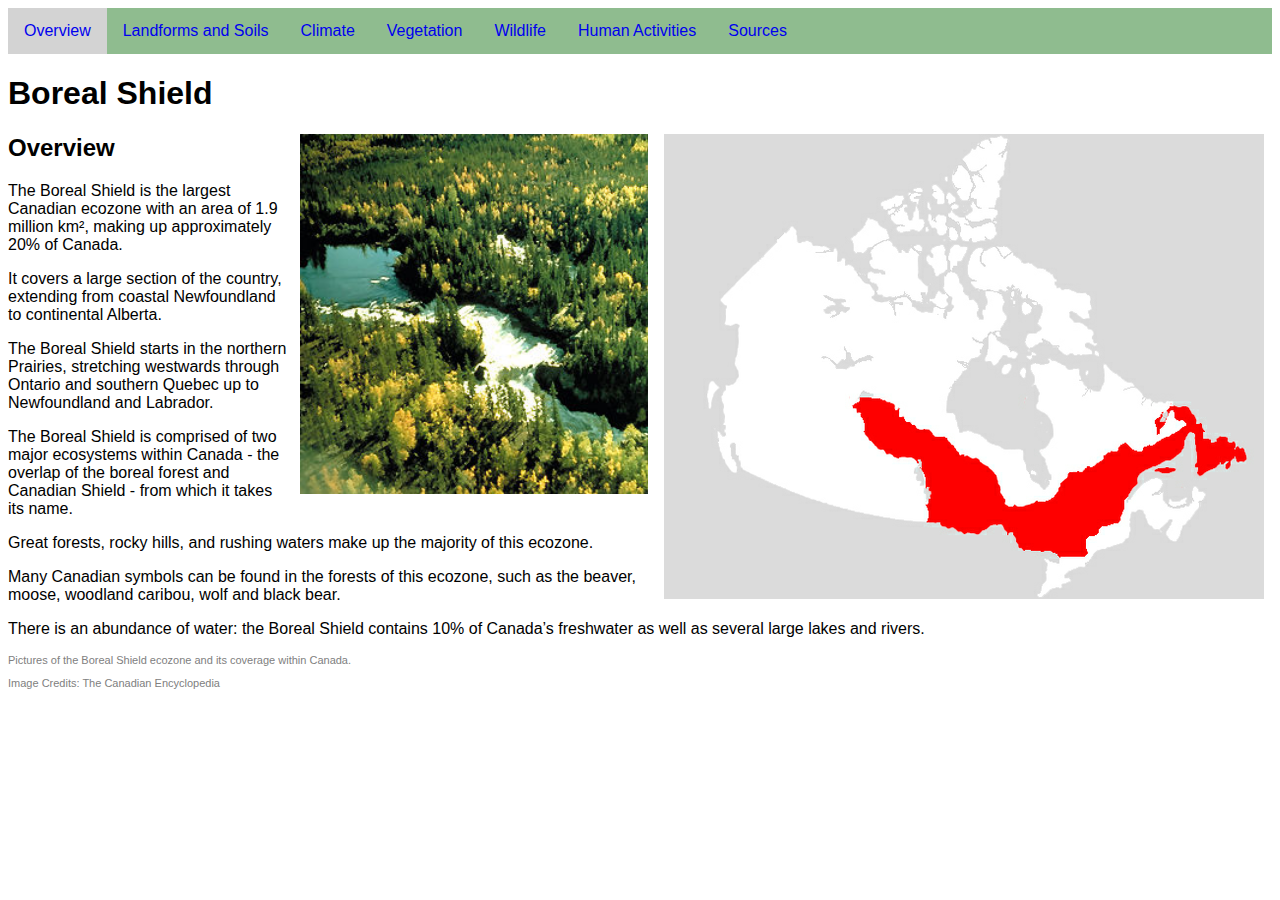
<file: index.html>
﻿<!doctype html>
<html lang="en">
<head>
	<meta charset="UTF-8">
    	<title> Boreal Shield </title>
    	<link rel="stylesheet" type="text/css" href="format.css" />
</head>
<body>
	<ul class="navbar">
  		<li><a href="index.html" id="active">Overview</a></li>
 		<li><a href="landforms.html">Landforms and Soils</a></li>
  		<li><a href="climate.html">Climate</a></li>
 		<li><a href="vegetation.html">Vegetation</a></li>
		<li><a href="wildlife.html">Wildlife</a></li>
		<li><a href="humanactivities.html">Human Activities</a></li>
        <li><a href="sources.html">Sources</a></li>
	</ul>
    <h1> Boreal Shield </h1>
    <img id="righty" src="images/ecozonearea.jpg" alt="Picture of the Boreal Shield ecozone" width="600" height="465">
    <img id="righty" src="images/ecozoneimage.jpg" alt="Picture of the Boreal Shield ecozone" width="348" height="360">
    <h2> Overview </h2>
    <p> The Boreal Shield is the largest Canadian ecozone with an area of 1.9 million km&sup2;, making up approximately 20% of Canada. </p>
	<p> It covers a large section of the country, extending from coastal Newfoundland to continental Alberta. </p>
	<p> The Boreal Shield starts in the northern Prairies, stretching westwards through Ontario and southern Quebec up to Newfoundland and Labrador. </p>
	<p> The Boreal Shield is comprised of two major ecosystems within Canada - the overlap of the boreal forest and Canadian Shield - from which it takes its name. </p>
	<p> Great forests, rocky hills, and rushing waters make up the majority of this ecozone. </p>
	<p> Many Canadian symbols can be found in the forests of this ecozone, such as the beaver, moose, woodland caribou, wolf and black bear. </p>
	<p> There is an abundance of water: the Boreal Shield contains 10% of Canada’s freshwater as well as several large lakes and rivers. </p>
    <p class="caption"> Pictures of the Boreal Shield ecozone and its coverage within Canada. </p>
    <p class="caption"> Image Credits: The Canadian Encyclopedia </p>
</body>
</html>
</file>
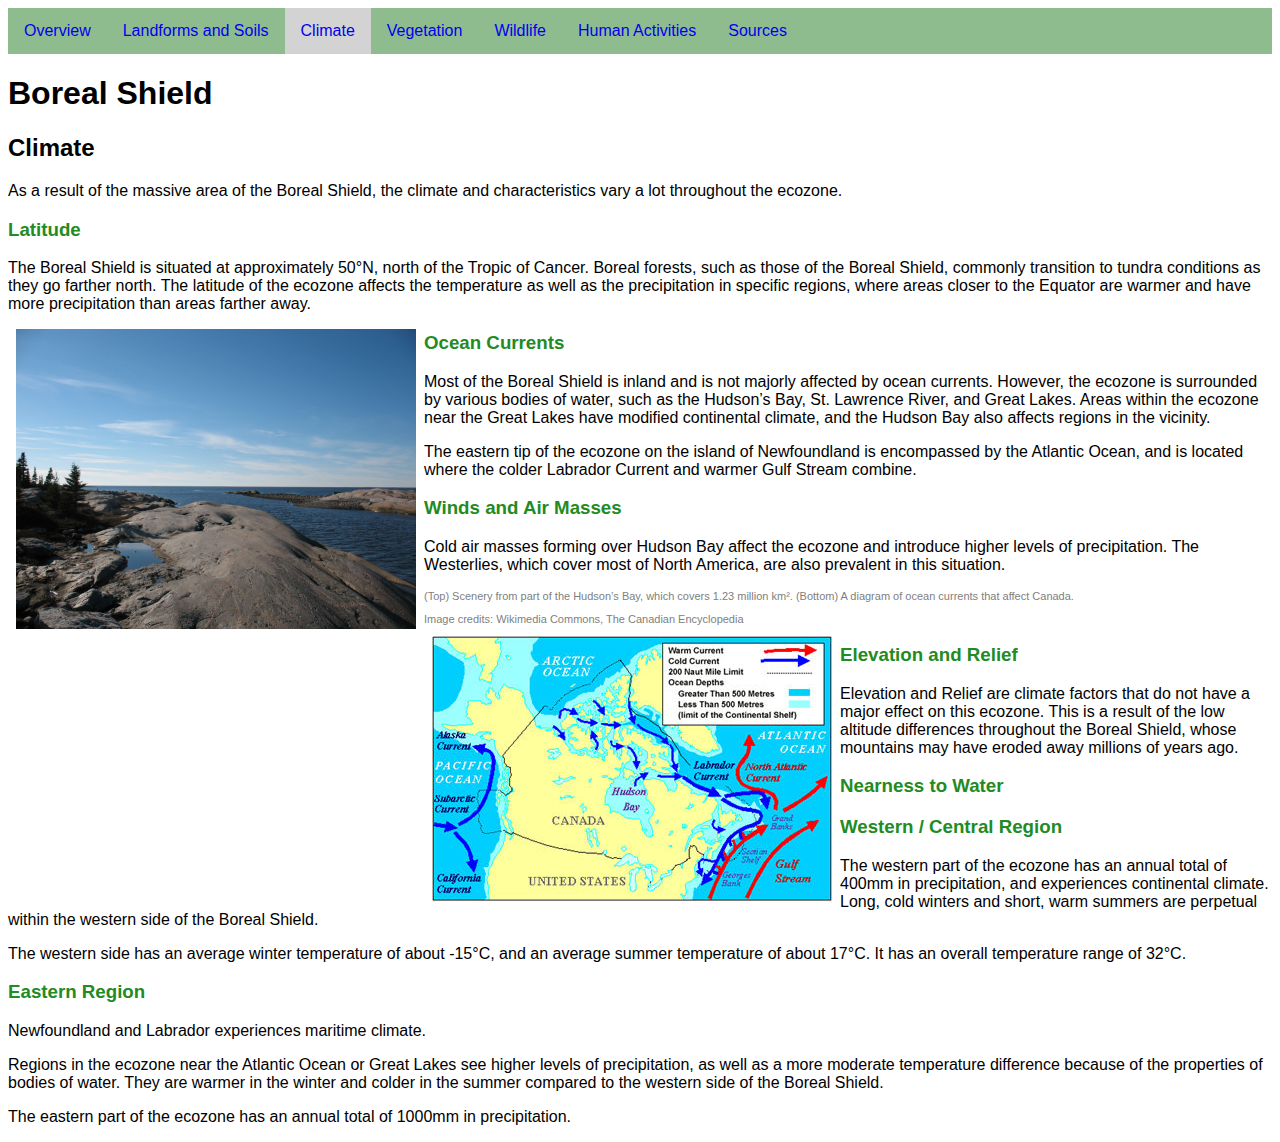
<file: climate.html>
﻿<!doctype html>
<html lang="en">
<head>
	<meta charset="UTF-8">
    	<title> Boreal Shield </title>
    	<link rel="stylesheet" type="text/css" href="format.css" />
</head>
<body>
	<ul class="navbar">
  		<li><a href="index.html">Overview</a></li>
 		<li><a href="landforms.html">Landforms and Soils</a></li>
  		<li><a href="climate.html" id="active">Climate</a></li>
 		<li><a href="vegetation.html">Vegetation</a></li>
		<li><a href="wildlife.html">Wildlife</a></li>
		<li><a href="humanactivities.html">Human Activities</a></li>
        <li><a href="sources.html">Sources</a></li>
	</ul>
    <h1> Boreal Shield </h1>
    <h2> Climate </h2>
	<p> As a result of the massive area of the Boreal Shield, the climate and characteristics vary a lot throughout the ecozone. </p>
	<h3> Latitude </h3>
	<p> The Boreal Shield is situated at approximately 50°N, north of the Tropic of Cancer. Boreal forests, such as those of the Boreal Shield, commonly transition to tundra conditions as they go farther north. The latitude of the ecozone affects the temperature as well as the precipitation in specific regions, where areas closer to the Equator are warmer and have more precipitation than areas farther away. </p>
    <img src="images/hudsonbay.jpg" alt="Picture of the Hudson Bay" width="400" height="300">
    <h3> Ocean Currents </h3>
	<p> Most of the Boreal Shield is inland and is not majorly affected by ocean currents. However, the ecozone is surrounded by various bodies of water, such as the Hudson’s Bay, St. Lawrence River, and Great Lakes. Areas within the ecozone near the Great Lakes have modified continental climate, and the Hudson Bay also affects regions in the vicinity.
    <p> The eastern tip of the ecozone on the island of Newfoundland is encompassed by the Atlantic Ocean, and is located where the colder Labrador Current and warmer Gulf Stream combine. </p>
    <h3> Winds and Air Masses </h3>
	<p> Cold air masses forming over Hudson Bay affect the ecozone and introduce higher levels of precipitation. The Westerlies, which cover most of North America, are also prevalent in this situation. </p>
    <p class="caption"> (Top) Scenery from part of the Hudson&rsquo;s Bay, which covers 1.23 million km&sup2;. (Bottom) A diagram of ocean currents that affect Canada. </p>
    <p class="caption"> Image credits: Wikimedia Commons, The Canadian Encyclopedia </p>
    <img src="images/oceancurrents.jpg" alt="Picture of Canadian ocean currents" width="400" height="266">
    <h3> Elevation and Relief </h3>
    <p> Elevation and Relief are climate factors that do not have a major effect on this ecozone. This is a result of the low altitude differences throughout the Boreal Shield, whose mountains may have eroded away millions of years ago. </p>
    <h3> Nearness to Water </h3>
    <h3> Western / Central Region  </h3>
	<p> The western part of the ecozone has an annual total of 400mm in precipitation, and experiences continental climate. Long, cold winters and short, warm summers are perpetual within the western side of the Boreal Shield. </p>
	<p> The western side has an average winter temperature of about -15&#176;C, and an average summer temperature of about 17&#176;C. It has an overall temperature range of 32&#176;C. </p>
	<h3> Eastern Region  </h3>
	<p> Newfoundland and Labrador experiences maritime climate. </p>
	<p> Regions in the ecozone near the Atlantic Ocean or Great Lakes see higher levels of precipitation, as well as a more moderate temperature difference because of the properties of bodies of water. They are warmer in the winter and colder in the summer compared to the western side of the Boreal Shield. </p>
	<p> The eastern part of the ecozone has an annual total of 1000mm in precipitation. </p>
</body>
</html>
</file>
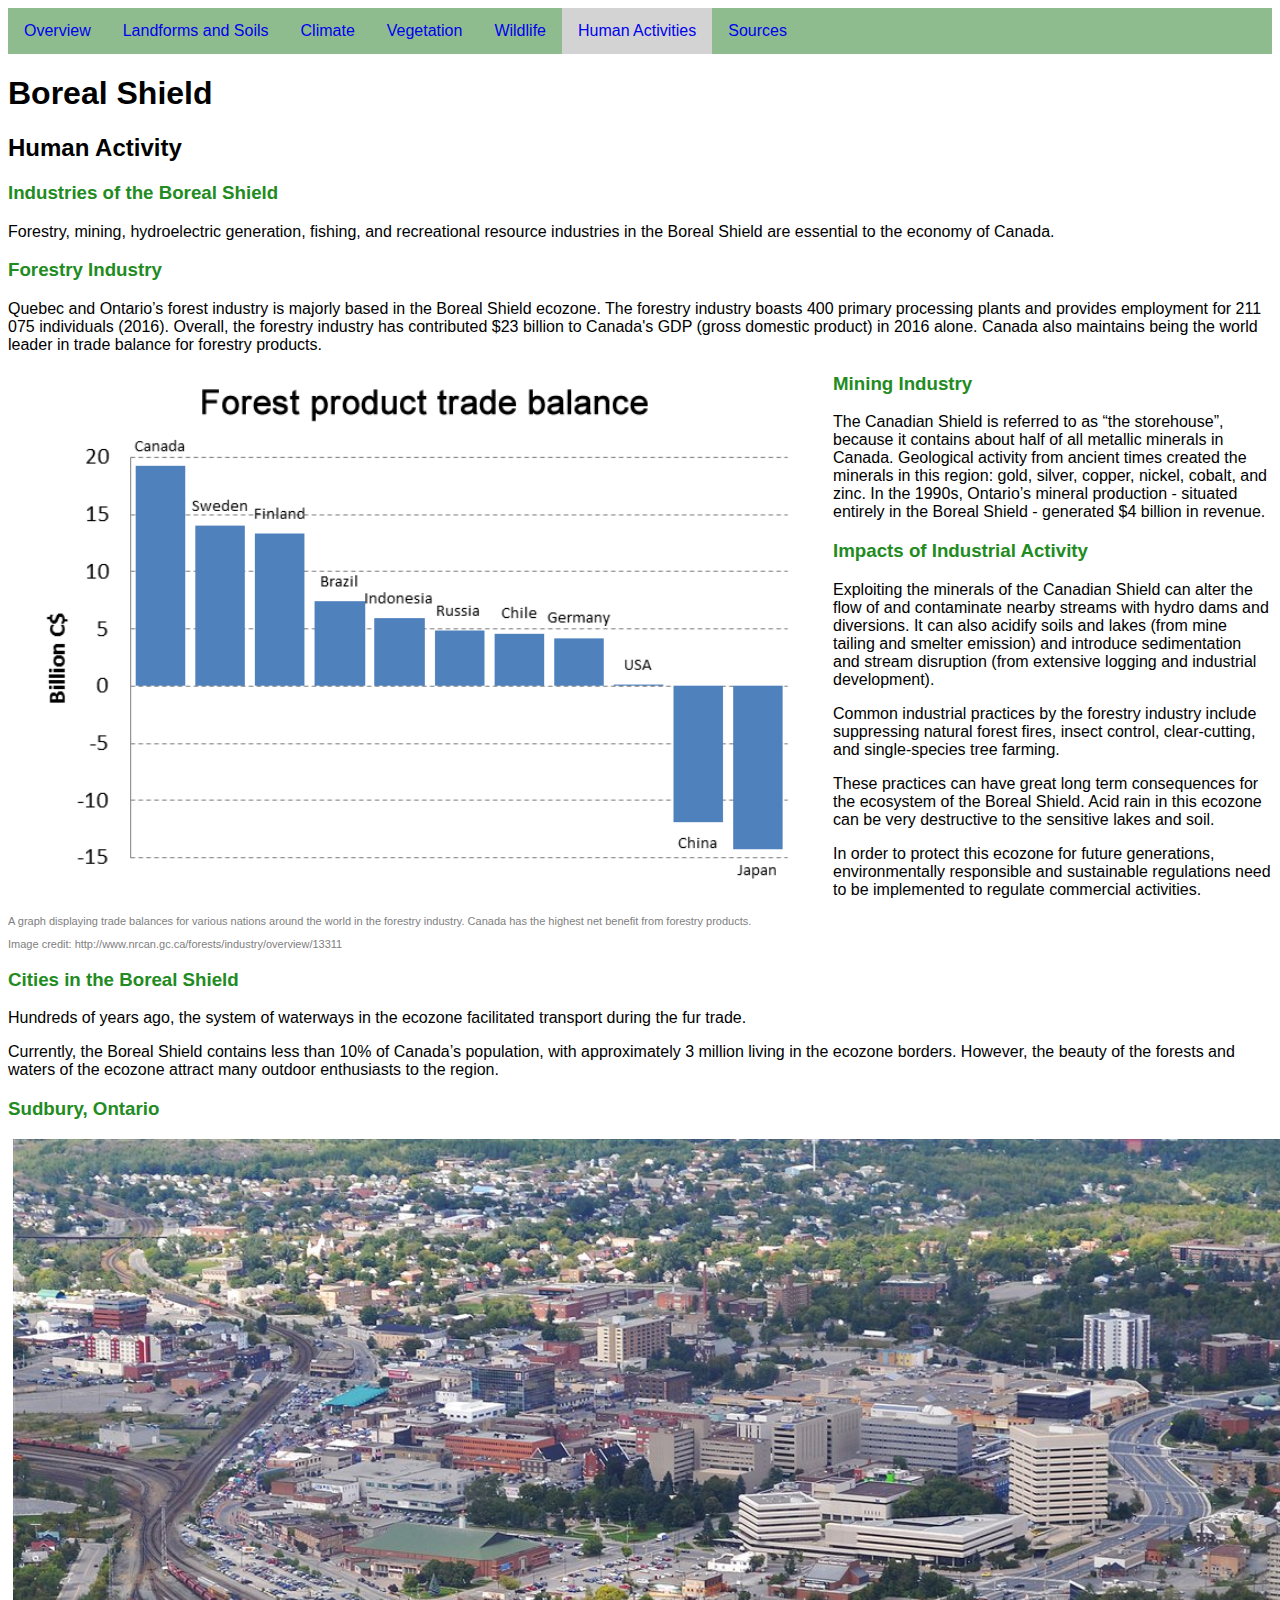
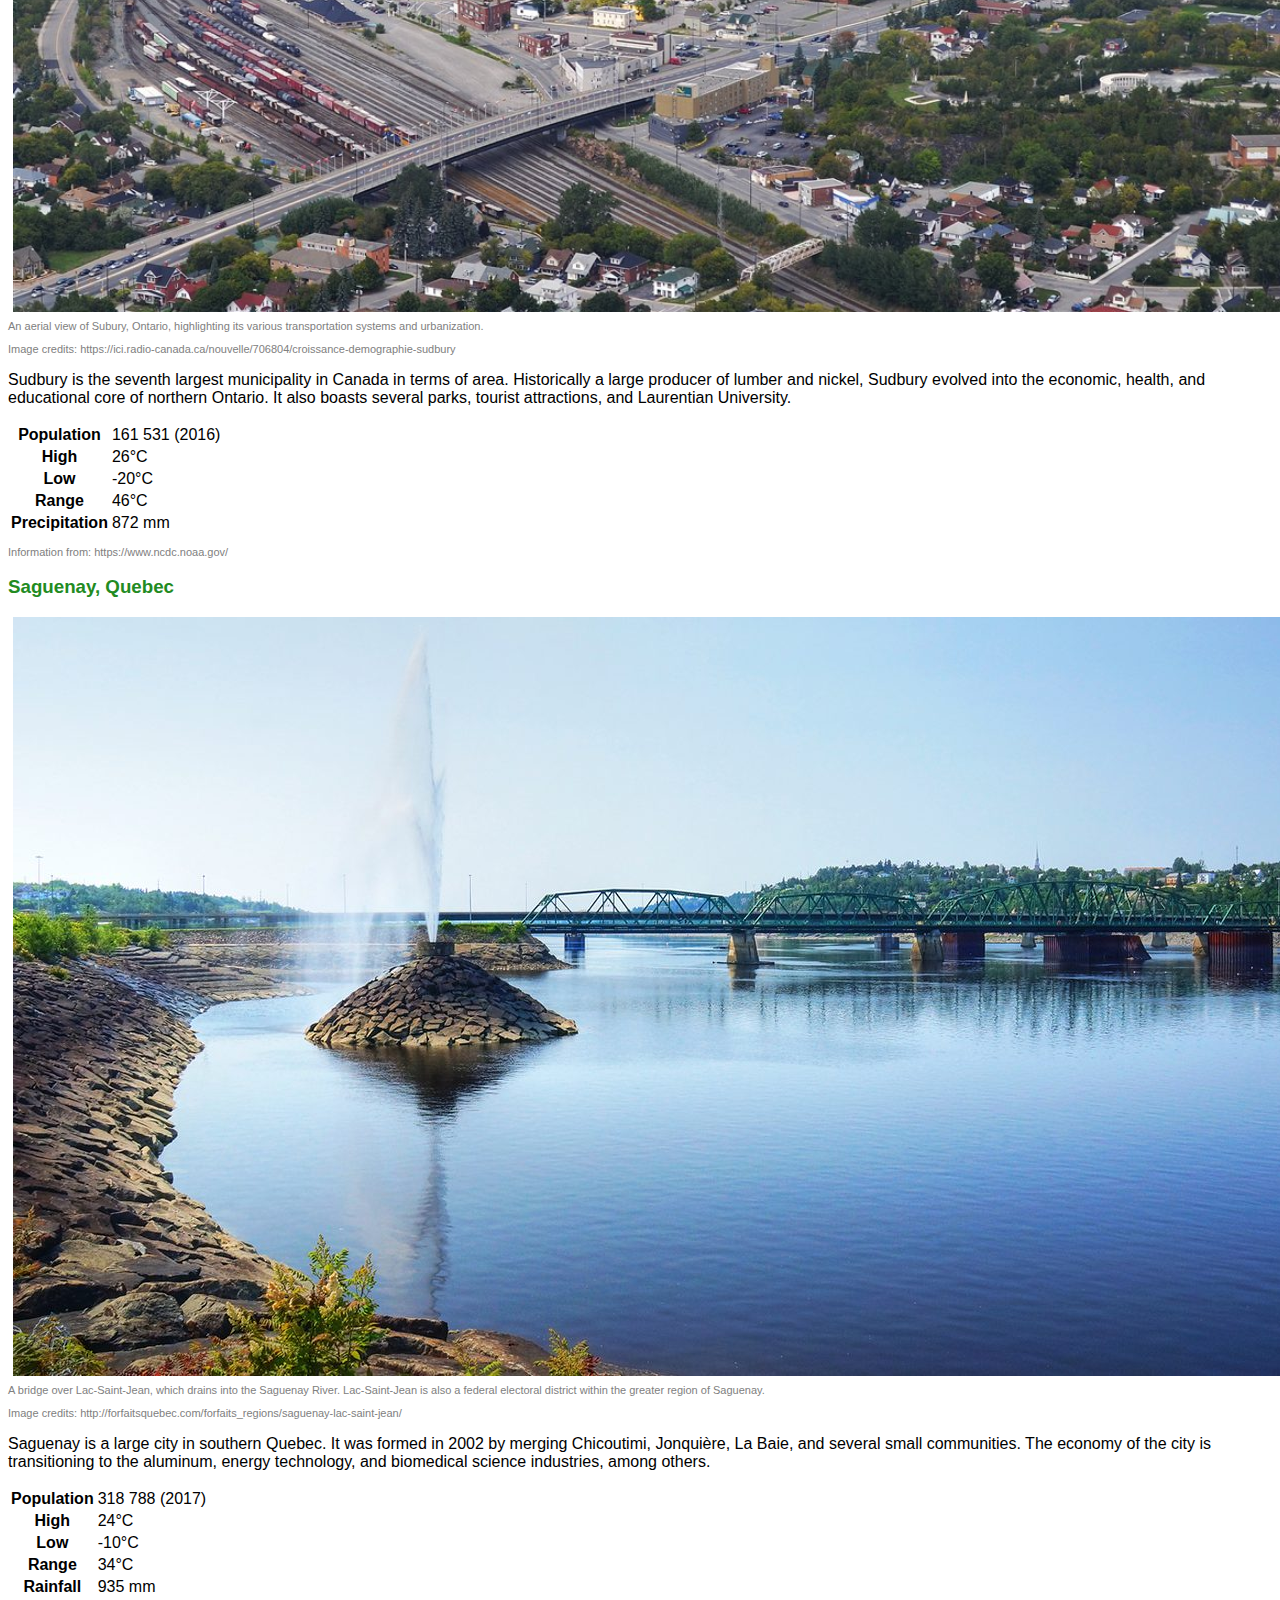
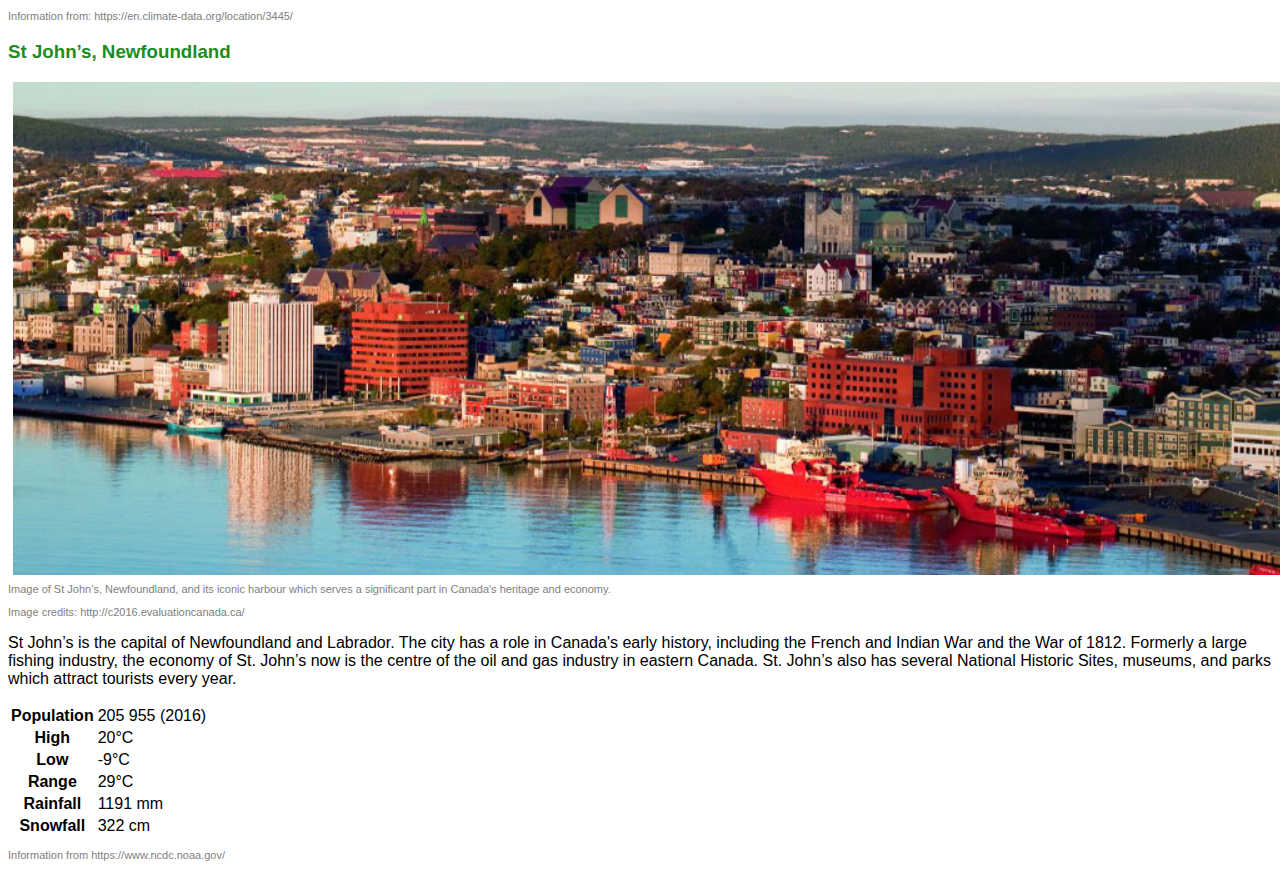
<file: humanactivities.html>
﻿<!doctype html>
<html lang="en">
<head>
	<meta charset="UTF-8">
    	<title> Boreal Shield </title>
    	<link rel="stylesheet" type="text/css" href="format.css" />
</head>
<body>
	<ul class="navbar">
  		<li><a href="index.html">Overview</a></li>
 		<li><a href="landforms.html">Landforms and Soils</a></li>
  		<li><a href="climate.html">Climate</a></li>
 		<li><a href="vegetation.html">Vegetation</a></li>
		<li><a href="wildlife.html">Wildlife</a></li>
		<li><a href="humanactivities.html" id="active">Human Activities</a></li>
        <li><a href="sources.html">Sources</a></li>
	</ul>
    <h1> Boreal Shield </h1>
	<h2> Human Activity </h2>
	<h3> Industries of the Boreal Shield </h3>
	<p> Forestry, mining, hydroelectric generation, fishing, and recreational resource industries in the Boreal Shield are essential to the economy of Canada. </p> 
	<h3> Forestry Industry </h3>
	<p> Quebec and Ontario&rsquo;s forest industry is majorly based in the Boreal Shield ecozone. The forestry industry boasts 400 primary processing plants and provides employment for 211 075 individuals (2016). Overall, the forestry industry has contributed &dollar;23 billion to Canada's GDP (gross domestic product) in 2016 alone. Canada also maintains being the world leader in trade balance for forestry products. </p>
    <img class="city" src="images/tradebalance.gif" alt="Graph of worldwide wood product trade balance" width="800" height="513">
    <h3> Mining Industry </h3>
	<p> The Canadian Shield is referred to as &#8220;the storehouse&#8221;, because it contains about half of all metallic minerals in Canada. Geological activity from ancient times created the minerals in this region: gold, silver, copper, nickel, cobalt, and zinc. In the 1990s, Ontario&rsquo;s mineral production - situated entirely in the Boreal Shield -  generated $4 billion in revenue. </p>
	<h3> Impacts of Industrial Activity </h3>
    <p> Exploiting the minerals of the Canadian Shield can alter the flow of and contaminate nearby streams with hydro dams and diversions. It can also acidify soils and lakes (from mine tailing and smelter emission) and introduce sedimentation and stream disruption (from extensive logging and industrial development). </p>
    <p> Common industrial practices by the forestry industry include suppressing natural forest fires, insect control, clear-cutting, and single-species tree farming. </p> 
	<p> These practices can have great long term consequences for the ecosystem of the Boreal Shield. Acid rain in this ecozone can be very destructive to the sensitive lakes and soil. </p>
    <p> In order to protect this ecozone for future generations, environmentally responsible and sustainable regulations need to be implemented to regulate commercial activities. </p>
    <p class="caption"> A graph displaying trade balances for various nations around the world in the forestry industry. Canada has the highest net benefit from forestry products. </p>
    <p class="caption"> Image credit: http://www.nrcan.gc.ca/forests/industry/overview/13311 </p>
    <h3> Cities in the Boreal Shield </h3>
	<p> Hundreds of years ago, the system of waterways in the ecozone facilitated transport during the fur trade. </p>
    <p> Currently, the Boreal Shield contains less than 10% of Canada&rsquo;s population, with approximately 3 million living in the ecozone borders. However, the beauty of the forests and waters of the ecozone attract many outdoor enthusiasts to the region. </p>
	<h3> Sudbury, Ontario </h3>
    <img class="city" src="images/sudbury.jpg" alt="Picture of Sudbury" width="1375" height="773">
    <p class="caption"> An aerial view of Subury, Ontario, highlighting its various transportation systems and urbanization. </p>
    <p class="caption"> Image credits: https://ici.radio-canada.ca/nouvelle/706804/croissance-demographie-sudbury </p>
	<p> Sudbury is the seventh largest municipality in Canada in terms of area. Historically a large producer of lumber and nickel, Sudbury evolved into the economic, health, and educational core of northern Ontario. It also boasts several parks, tourist attractions, and Laurentian University. </p>
    <table>
        <tr>
            <th> Population </th>
            <td> 161 531 (2016) </td>
        </tr>
        <tr>
            <th> High </th>
            <td> 26&#176;C </td>
        </tr>
        <tr>
            <th> Low </th>
            <td> -20&#176;C </td>
        </tr>
        <tr>
            <th> Range </th>
            <td> 46&#176;C </td>
        </tr>
        <tr>
            <th> Precipitation </th>
            <td> 872 mm </td>
        </tr>
    </table>
    <p class="caption"> Information from: https://www.ncdc.noaa.gov/ </p>
	<h3> Saguenay, Quebec </h3>
    <img class="city" src="images/saguenay.jpg" alt="Picture of Saguenay" width="1439" height="759">
    <p class="caption"> A bridge over Lac-Saint-Jean, which drains into the Saguenay River. Lac-Saint-Jean is also a federal electoral district within the greater region of Saguenay. </p>
    <p class="caption"> Image credits: http://forfaitsquebec.com/forfaits_regions/saguenay-lac-saint-jean/ </p>
    <p> Saguenay is a large city in southern Quebec. It was formed in 2002 by merging Chicoutimi, Jonqui&#232;re, La Baie, and several small communities. The economy of the city is transitioning to the aluminum, energy technology, and biomedical science industries, among others. </p>
    <table>
        <tr>
            <th> Population </th>
            <td> 318 788 (2017) </td>
        </tr>
        <tr>
            <th> High </th>
            <td> 24&#176;C </td>
        </tr>
        <tr>
            <th> Low </th>
            <td> -10&#176;C </td>
        </tr>
        <tr>
            <th> Range </th>
            <td> 34&#176;C </td>
        </tr>
        <tr>
            <th> Rainfall </th>
            <td> 935 mm </td>
        </tr>
    </table>
    <p class="caption"> Information from: https://en.climate-data.org/location/3445/ </p>
	<h3> St John&rsquo;s, Newfoundland </h3>
    <img class="city" src="images/stjohns.jpg" alt="Picture of St John's" width="1280" height="493">
    <p class="caption"> Image of St John&rsquo;s, Newfoundland, and its iconic harbour which serves a significant part in Canada's heritage and economy.  </p>
    <p class="caption"> Image credits: http://c2016.evaluationcanada.ca/ </p>
    <p> St John&rsquo;s is the capital of Newfoundland and Labrador. The city has a role in Canada's early history, including the French and Indian War and the War of 1812. Formerly a large fishing industry, the economy of St. John&rsquo;s now is the centre of the oil and gas industry in eastern Canada. St. John&rsquo;s also has several National Historic Sites, museums, and parks which attract tourists every year. </p>
    <table>
        <tr>
            <th> Population </th>
            <td> 205 955 (2016) </td>
        </tr>
        <tr>
            <th> High </th>
            <td> 20&#176;C </td>
        </tr>
        <tr>
            <th> Low </th>
            <td> -9&#176;C </td>
        </tr>
        <tr>
            <th> Range </th>
            <td> 29&#176;C </td>
        </tr>
        <tr>
            <th> Rainfall </th>
            <td> 1191 mm </td>
        </tr>
        <tr>
            <th> Snowfall </th>
            <td> 322 cm </td>
        </tr>
    </table>
    <p class="caption"> Information from https://www.ncdc.noaa.gov/ </p>
</body>
</html>
</file>
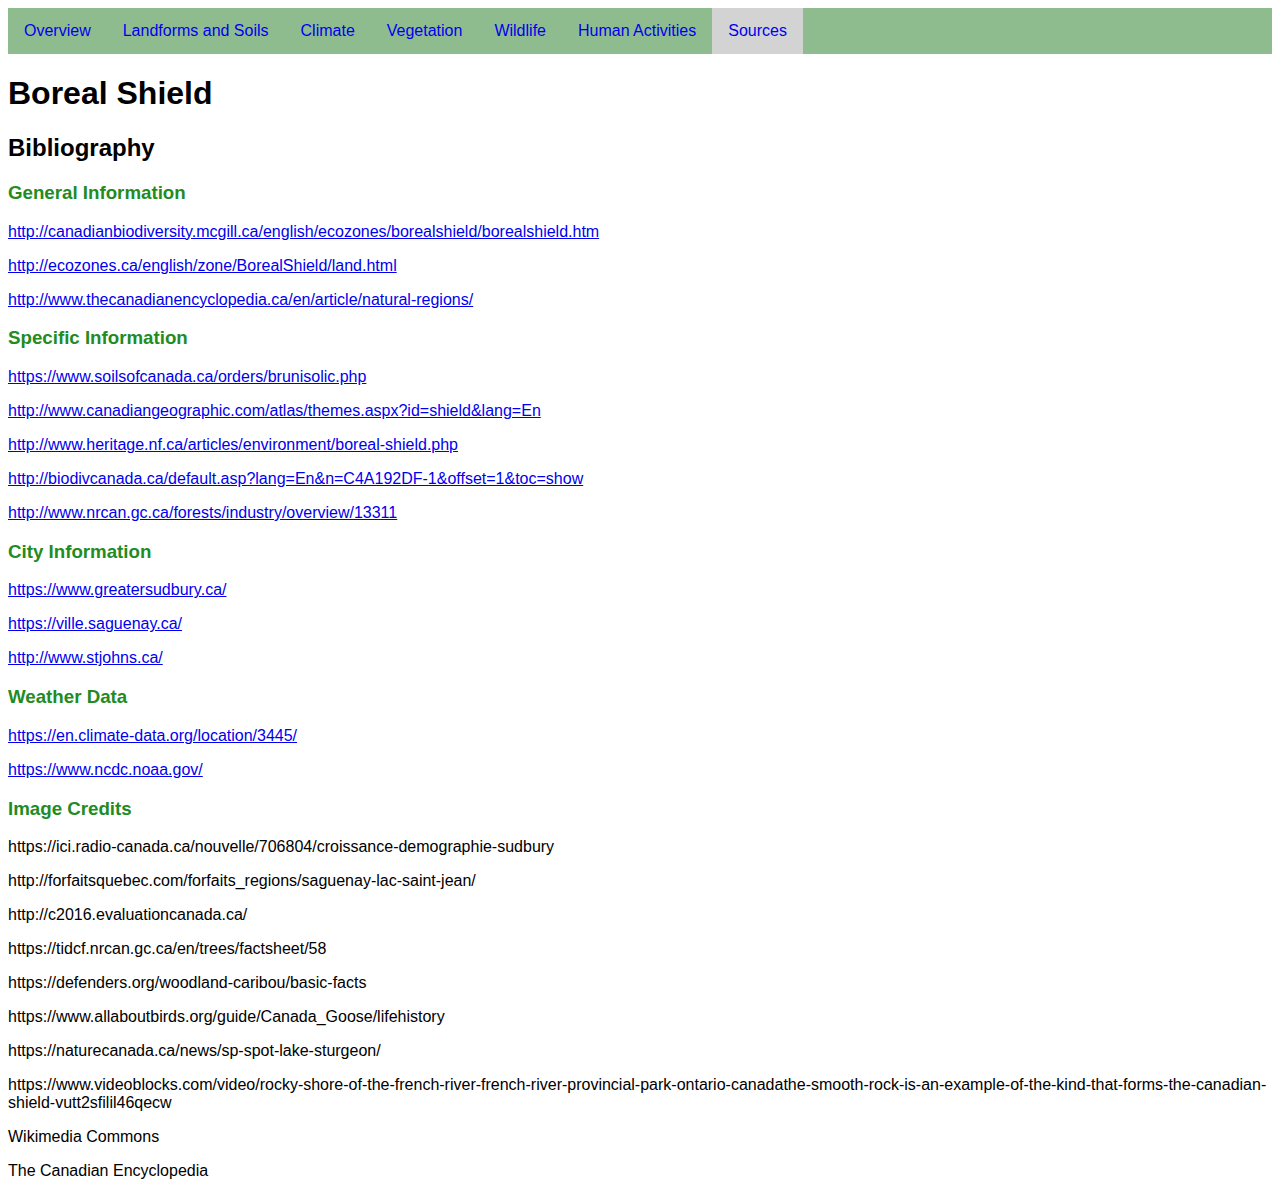
<file: sources.html>
﻿<!doctype html>
<html lang="en">
<head>
	<meta charset="UTF-8">
    	<title> Boreal Shield </title>
    	<link rel="stylesheet" type="text/css" href="format.css" />
</head>
<body>
	<ul class="navbar">
  		<li> <a href="index.html">Overview</a> </li>
 		<li> <a href="landforms.html">Landforms and Soils</a> </li>
  		<li> <a href="climate.html">Climate</a> </li>
 		<li> <a href="vegetation.html">Vegetation</a> </li>
		<li> <a href="wildlife.html">Wildlife</a> </li>
		<li> <a href="humanactivities.html">Human Activities</a> </li>
		<li> <a href="sources.html" id="active">Sources</a> </li>
	</ul>
    <h1> Boreal Shield </h1>
	<h2> Bibliography </h2>
    <h3> General Information </h3>
    <p> <a href="http://canadianbiodiversity.mcgill.ca/english/ecozones/borealshield/borealshield.htm">http://canadianbiodiversity.mcgill.ca/english/ecozones/borealshield/borealshield.htm </a> </p>
    <p> <a href="http://ecozones.ca/english/zone/BorealShield/land.html">http://ecozones.ca/english/zone/BorealShield/land.html</a> </p>
    <p> <a href="http://www.thecanadianencyclopedia.ca/en/article/natural-regions/">http://www.thecanadianencyclopedia.ca/en/article/natural-regions/</a> </p>
    <h3> Specific Information </h3>
	<p> <a href="https://www.soilsofcanada.ca/orders/brunisolic.php">https://www.soilsofcanada.ca/orders/brunisolic.php</a> </p>
    <p> <a href="http://www.canadiangeographic.com/atlas/themes.aspx?id=shield&lang=En">http://www.canadiangeographic.com/atlas/themes.aspx?id=shield&lang=En</a> </p>
    <p> <a href="http://www.heritage.nf.ca/articles/environment/boreal-shield.php">http://www.heritage.nf.ca/articles/environment/boreal-shield.php</a> </p>
    <p> <a href="http://biodivcanada.ca/default.asp?lang=En&n=C4A192DF-1&offset=1&toc=show">http://biodivcanada.ca/default.asp?lang=En&n=C4A192DF-1&offset=1&toc=show</a> </p>
    <p> <a href="http://www.nrcan.gc.ca/forests/industry/overview/13311">http://www.nrcan.gc.ca/forests/industry/overview/13311</a></p>
    <h3> City Information </h3>
    <p> <a href="https://www.greatersudbury.ca/">https://www.greatersudbury.ca/</a> </p>
    <p> <a href="https://ville.saguenay.ca/<p> ">https://ville.saguenay.ca/ </a> </p>
    <p> <a href="http://www.stjohns.ca/">http://www.stjohns.ca/</a> </p>
    <h3> Weather Data </h3>
    <p> <a href="https://en.climate-data.org/location/3445/">https://en.climate-data.org/location/3445/</a> </p>
    <p> <a href="https://www.ncdc.noaa.gov/ (weather source)">https://www.ncdc.noaa.gov/</a> </p>
    <h3> Image Credits </h3>
    <p> https://ici.radio-canada.ca/nouvelle/706804/croissance-demographie-sudbury </p>
    <p> http://forfaitsquebec.com/forfaits_regions/saguenay-lac-saint-jean/ </p>
    <p> http://c2016.evaluationcanada.ca/ </p>
    <p> https://tidcf.nrcan.gc.ca/en/trees/factsheet/58 </p>
    <p> https://defenders.org/woodland-caribou/basic-facts </p>
    <p> https://www.allaboutbirds.org/guide/Canada_Goose/lifehistory </p>
    <p> https://naturecanada.ca/news/sp-spot-lake-sturgeon/ </p>
    <p> https://www.videoblocks.com/video/rocky-shore-of-the-french-river-french-river-provincial-park-ontario-canadathe-smooth-rock-is-an-example-of-the-kind-that-forms-the-canadian-shield-vutt2sfilil46qecw </p>
    <p> Wikimedia Commons </p>
    <p> The Canadian Encyclopedia </p>
</body>
</html>
</file>
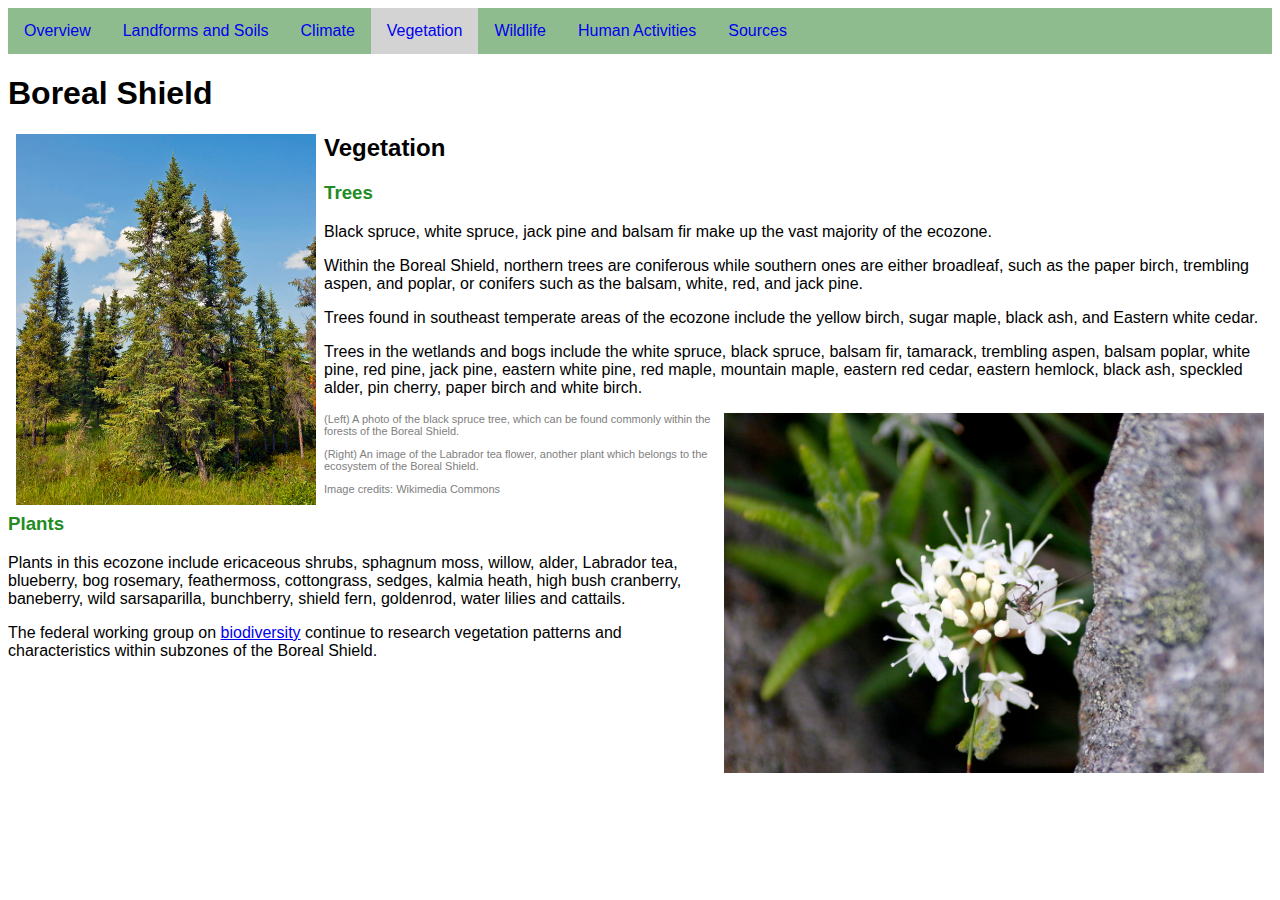
<file: vegetation.html>
﻿<!doctype html>
<html lang="en">
<head>
	<meta charset="UTF-8">
    	<title> Boreal Shield </title>
    	<link rel="stylesheet" type="text/css" href="format.css" />
</head>
<body>
	<ul class="navbar">
  		<li><a href="index.html">Overview</a></li>
 		<li><a href="landforms.html">Landforms and Soils</a></li>
  		<li><a href="climate.html">Climate</a></li>
 		<li><a href="vegetation.html" id="active">Vegetation</a></li>
		<li><a href="wildlife.html">Wildlife</a></li>
		<li><a href="humanactivities.html">Human Activities</a></li>
        <li><a href="sources.html">Sources</a></li>
	</ul>
    <h1> Boreal Shield </h1>
    <img src="images/blackspruce.jpg" alt="Picture of a black spruce" width="300" height="371">
    <h2> Vegetation </h2>
	<h3> Trees </h3>
	<p> Black spruce, white spruce, jack pine and balsam fir make up the vast majority of the ecozone. </p>
	<p> Within the Boreal Shield, northern trees are coniferous while southern ones are either broadleaf, such as the paper birch, trembling aspen, and poplar, or conifers such as the balsam, white, red, and jack pine. </p>
    <p> Trees found in southeast temperate areas of the ecozone include the yellow birch, sugar maple, black ash, and Eastern white cedar. </p>
	<p> Trees in the wetlands and bogs include the white spruce, black spruce, balsam fir, tamarack, trembling aspen, balsam poplar, white pine, red pine, jack pine, eastern white pine, red maple, mountain maple, eastern red cedar, eastern hemlock, black ash, speckled alder, pin cherry, paper birch and white birch. </p>
    <img id="righty" src="images/labradortea.jpg" alt="Picture of a labrador tea flower" width="540" height="360">
    <p class="caption"> (Left) A photo of the black spruce tree, which can be found commonly within the forests of the Boreal Shield. </p>
    <p class="caption"> (Right) An image of the Labrador tea flower, another plant which belongs to the ecosystem of the Boreal Shield. </p>
    <p class="caption"> Image credits: Wikimedia Commons </p>
    <h3> Plants </h3>
	<p> Plants in this ecozone include ericaceous shrubs, sphagnum moss, willow, alder, Labrador tea, blueberry, bog rosemary, feathermoss, cottongrass, sedges, kalmia heath, high bush cranberry, baneberry, wild sarsaparilla, bunchberry, shield fern, goldenrod, water lilies and cattails. </p>
    <p> The federal working group on <a href="http://biodivcanada.ca/default.asp?lang=En&n=C4A192DF-1&offset=1&toc=show">biodiversity</a> continue to research vegetation patterns and characteristics within subzones of the Boreal Shield. </p>
</body>
</html>
</file>
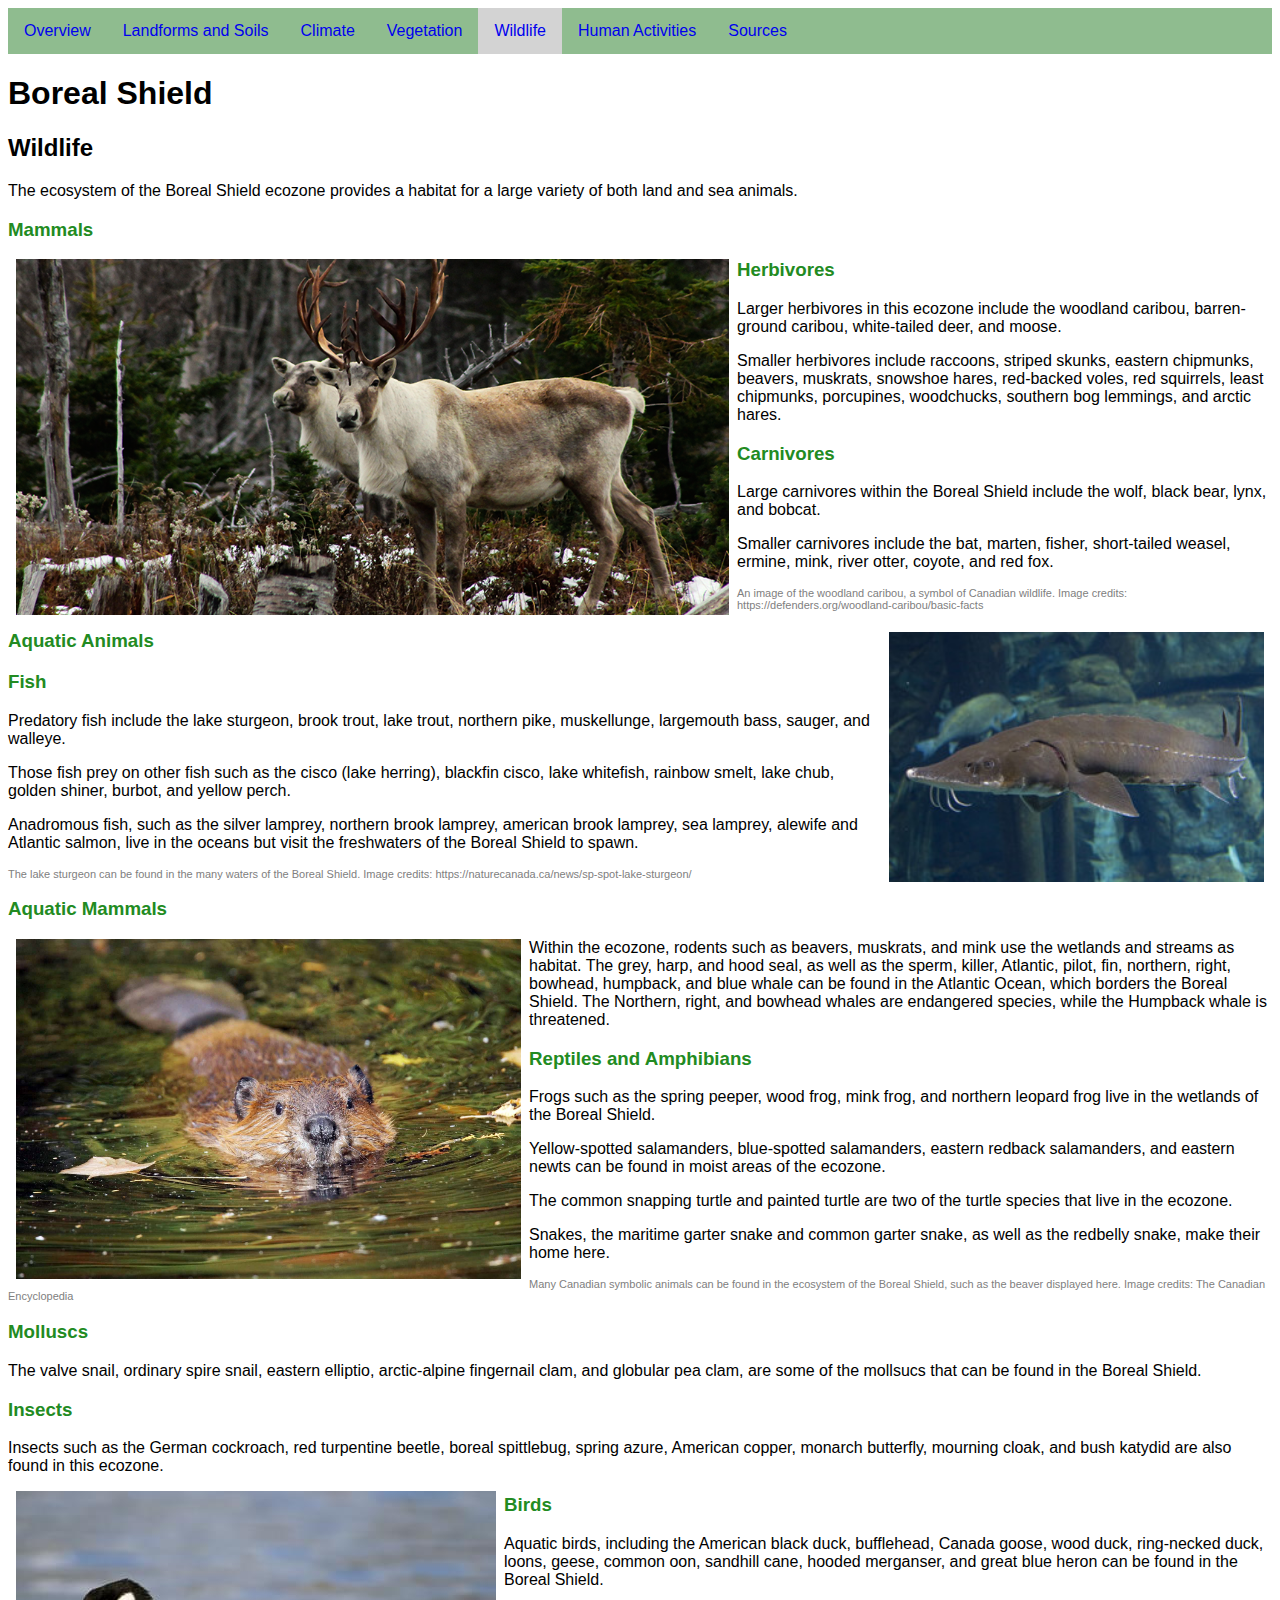
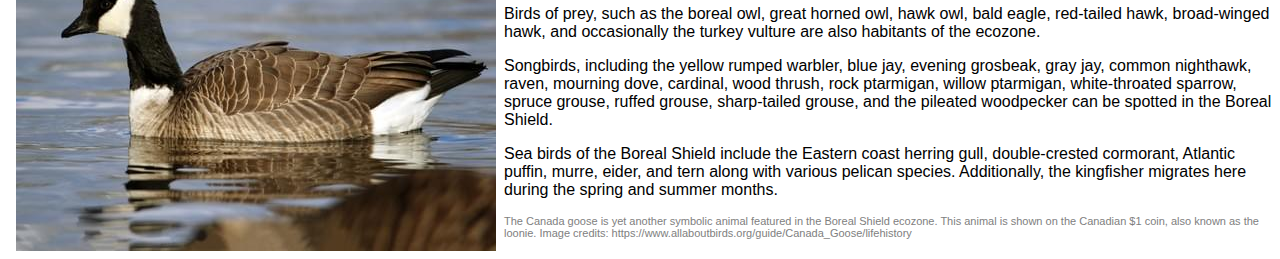
<file: wildlife.html>
﻿<!doctype html>
<html lang="en">
<head>
	<meta charset="UTF-8">
    	<title> Boreal Shield </title>
    	<link rel="stylesheet" type="text/css" href="format.css" />
</head>
<body>
	<ul class="navbar">
  		<li><a href="index.html">Overview</a></li>
 		<li><a href="landforms.html">Landforms and Soils</a></li>
  		<li><a href="climate.html">Climate</a></li>
 		<li><a href="vegetation.html">Vegetation</a></li>
		<li><a href="wildlife.html" id="active">Wildlife</a></li>
		<li><a href="humanactivities.html">Human Activities</a></li>
        <li><a href="sources.html">Sources</a></li>
	</ul>
    <h1> Boreal Shield </h1>
	<h2> Wildlife </h2>
	<p> The ecosystem of the Boreal Shield ecozone provides a habitat for a large variety of both land and sea animals. </p>
    <h3> Mammals </h3>
    <img src="images/woodlandcaribou.png" alt="Picture of a woodland caribou" width="713" height="356">
	<h3> Herbivores </h3>
	<p> Larger herbivores in this ecozone include the woodland caribou, barren-ground caribou, white-tailed deer, and moose. </p>
    <p> Smaller herbivores include raccoons, striped skunks, eastern chipmunks, beavers, muskrats, snowshoe hares, red-backed voles, red squirrels, least chipmunks, porcupines, woodchucks, southern bog lemmings, and arctic hares. </p>
    <h3> Carnivores </h3>
    <p> Large carnivores within the Boreal Shield include the wolf, black bear, lynx, and bobcat. </p>
    <p> Smaller carnivores include the bat, marten, fisher, short-tailed weasel, ermine, mink, river otter, coyote, and red fox. </p>
    <p class="caption"> An image of the woodland caribou, a symbol of Canadian wildlife. Image credits: https://defenders.org/woodland-caribou/basic-facts </p>
    <img id ="ok" src="images/lakesturgeon.jpg" alt="Picture of a lake sturgeon" width="375" height="250">
    <h3> Aquatic Animals </h3>
    <h3> Fish </h3>
    <p> Predatory fish include the lake sturgeon, brook trout, lake trout, northern pike, muskellunge, largemouth bass, sauger, and walleye. </p>
    <p> Those fish prey on other fish such as the cisco (lake herring), blackfin cisco, lake whitefish, rainbow smelt, lake chub, golden shiner, burbot, and yellow perch. </p>
    <p> Anadromous fish, such as the silver lamprey, northern brook lamprey, american brook lamprey, sea lamprey, alewife and Atlantic salmon, live in the oceans but visit the freshwaters of the Boreal Shield to spawn. </p>
    <p class="caption"> The lake sturgeon can be found in the many waters of the Boreal Shield. Image credits: https://naturecanada.ca/news/sp-spot-lake-sturgeon/ </p>
    <h3> Aquatic Mammals </h3>
    <img src="images/beaver.jpg" alt="Picture of a beaver" width="505" height="340">
    <p> Within the ecozone, rodents such as beavers, muskrats, and mink use the wetlands and streams as habitat. The grey, harp, and hood seal, as well as the sperm, killer, Atlantic, pilot, fin, northern, right, bowhead, humpback, and blue whale can be found in the Atlantic Ocean, which borders the Boreal Shield. The Northern, right, and bowhead whales are endangered species, while the Humpback whale is threatened. </p>
    <h3> Reptiles and Amphibians </h3>
    <p> Frogs such as the spring peeper, wood frog, mink frog, and northern leopard frog live in the wetlands of the Boreal Shield. </p> 
    <p> Yellow-spotted salamanders, blue-spotted salamanders, eastern redback salamanders, and eastern newts can be found in moist areas of the ecozone. </p>
    <p> The common snapping turtle and painted turtle are two of the turtle species that live in the ecozone. </p>
    <p> Snakes, the maritime garter snake and common garter snake, as well as the redbelly snake, make their home here. </p>
    <p class="caption"> Many Canadian symbolic animals can be found in the ecosystem of the Boreal Shield, such as the beaver displayed here. Image credits: The Canadian Encyclopedia </p>
    <h3> Molluscs </h3>
    <p> The valve snail, ordinary spire snail, eastern elliptio, arctic-alpine fingernail clam, and globular pea clam, are some of the mollsucs that can be found in the Boreal Shield. </p>
    <h3> Insects </h3>
    <p> Insects such as the German cockroach, red turpentine beetle, boreal spittlebug, spring azure, American copper, monarch butterfly, mourning cloak, and bush katydid are also found in this ecozone. </p>
    <img src="images/canadagoose.jpg" alt="Picture of a Canada goose" width="480" height="360">
    <h3> Birds </h3>
    <p> Aquatic birds, including the American black duck, bufflehead, Canada goose, wood duck, ring-necked duck, loons, geese, common oon, sandhill cane, hooded merganser, and great blue heron can be found in the Boreal Shield. </p> 
    <p> Birds of prey, such as the boreal owl, great horned owl, hawk owl, bald eagle, red-tailed hawk, broad-winged hawk, and occasionally the turkey vulture are also habitants of the ecozone. </p>
    <p> Songbirds, including the yellow rumped warbler, blue jay, evening grosbeak, gray jay, common nighthawk, raven, mourning dove, cardinal, wood thrush, rock ptarmigan, willow ptarmigan, white-throated sparrow, spruce grouse, ruffed grouse, sharp-tailed grouse, and the pileated woodpecker can be spotted in the Boreal Shield. </p>
    <p> Sea birds of the Boreal Shield include the Eastern coast herring gull, double-crested cormorant, Atlantic puffin, murre, eider, and tern along with various pelican species. Additionally, the kingfisher migrates here during the spring and summer months. </p>
    <p class="caption"> The Canada goose is yet another symbolic animal featured in the Boreal Shield ecozone. This animal is shown on the Canadian &dollar;1 coin, also known as the loonie. Image credits: https://www.allaboutbirds.org/guide/Canada_Goose/lifehistory </p>
</body>
</html>
</file>
<file: format.css>
body
{
	font-family: 'Lucida Sans', Arial, sans-serif;
	font-size: 16px;
}

img
{
    float: left;
    margin-right: 8px;
    margin-left: 8px;
    margin-bottom: 8px;
}

#righty
{
    float: right;
}

#upspace
{
    margin-top: 100px;
}

#upspace2
{
    margin-top: 40px;
}

.city
{
    float: left;
    margin-left: 5px;
    margin-right: 20px;
}

.space
{
    margin-bottom: 30px;
}

#ok 
{
    float: right;
    margin-left: 10px;
    margin-top: 10px;
}

.caption
{
    font-size: 11px;
    color: GrayText;
    margin-right: 4px;
}

h3
{
    color: forestgreen;
}

#active
{
    background-color: lightgray;
    float: right;
}

.navbar
{
    list-style-type: none;
    margin: 0;
    padding: 0;
    overflow: hidden;
    background-color: darkseagreen;
}

li 
{
    float: left;
}

li a
{
    display: block;
    background-color: darkseagreen;
    text-align: center;
    padding: 14px 16px;
    text-decoration: none;
}

li a:hover
{
    background-color: whitesmoke;
}
</file>
